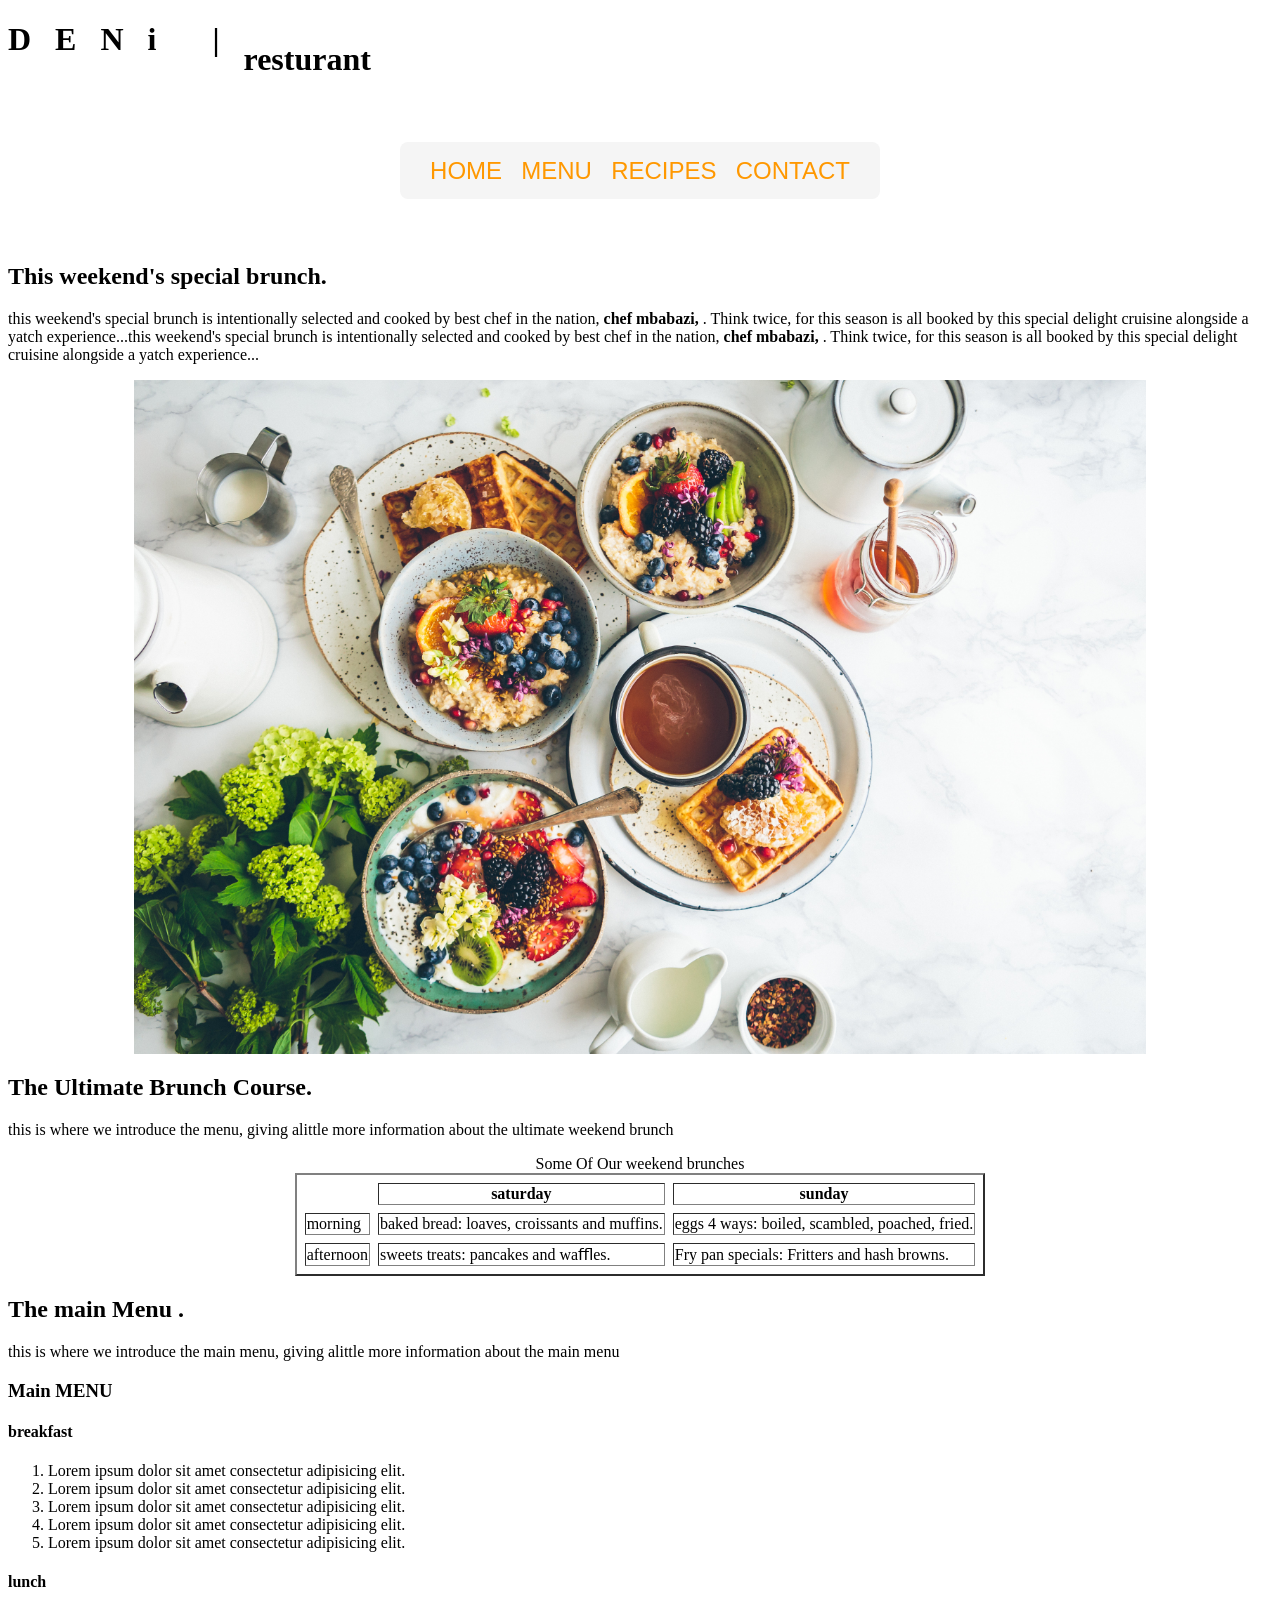
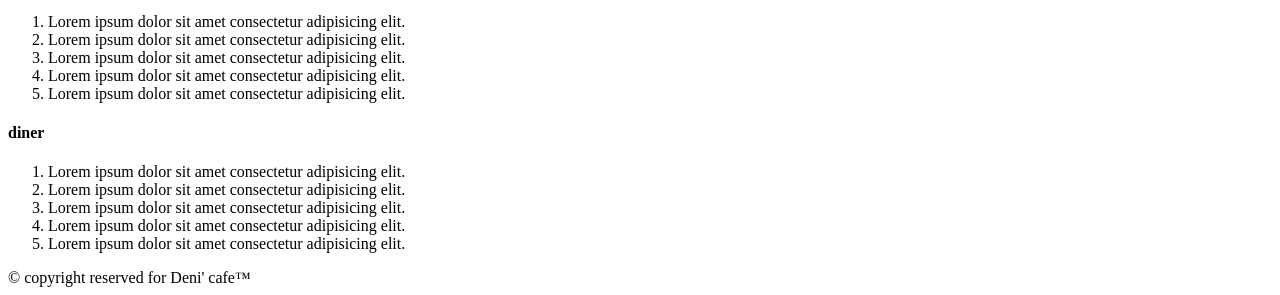
<file: html/menu.html>
<!DOCTYPE html>
<html lang="en">
  <head>
    <meta charset="UTF-8" />
    <meta http-equiv="X-UA-Compatible" content="IE=edge" />
    <meta name="viewport" content="width=device-width, initial-scale=1.0"/>
    <meta name="keywords" content="HTML, CSS" />
    <meta
      name="description"
      content="Lorem ipsum dolor sit amet consectetur, adipisicing elit. Facilis a iusto 
	  dicta modi dignissimos incidunt iste magnam ex, non illum, tenetur architecto volup
	  tatum possimus fuga ea. Illo obcaecati aliquam eligendi."
    />
    <title>Deni resturant</title>
    <link rel="stylesheet" type="text/css" href="../style/style.css" />
  </head>
  <body>
    <header>
      <h1 class="logo" style="letter-spacing: 1.5rem;">DENi |<span style="vertical-align: -20px; letter-spacing: normal;" >resturant <!--&trade;--> </h1>
      </span>
    </header>
    <nav>
      <ul>
        <li><a href="index.html">HOME</a></li>
        <li><a href="menu.html">MENU</a></li>
        <li><a href="recipes.html">RECIPES</a></li>
        <li><a href="contact.html">CONTACT</a></li>
      </ul>
     </nav> 
    <article>
      <h2>This weekend's special brunch.</h2></div>
      <p>
        this weekend's special brunch is intentionally selected and cooked by best
        chef in the nation, <strong>chef mbabazi, </strong>. Think twice, for this
        season is all booked by this special delight cruisine alongside a yatch
        experience...this weekend's special brunch is intentionally selected and cooked by best
        chef in the nation, <strong>chef mbabazi, </strong>. Think twice, for this
        season is all booked by this special delight cruisine alongside a yatch
        experience...
      </p>
    <section>
      <img src="../media/img1.jpg" alt="salads served on a table" width="80%"/>
    </section>
</article>
    
 <article>
  <h1>The Ultimate Brunch Course.</h1>
  <p>
    this is where we introduce the menu, giving alittle more information about the ultimate weekend brunch
  </p>
<section>
   <!--codes for the table start-->
   <table border="2rem" style="margin: auto;">
    <caption>Some Of Our weekend brunches</caption>
    <tr>
      <th></th>
      <th>saturday</th>
      <th>sunday</th>
    </tr>

    <tr>
      <td>morning</td>
      <td>baked bread: loaves, croissants and muffins.</td>
      <td>eggs 4 ways: boiled, scambled, poached, fried.</td>
    </tr>
    <tr>
      <td>afternoon</td>
      <td>sweets treats: pancakes and waﬄes.</td>
      <td>Fry pan specials: Fritters and hash browns.</td>
    </tr>
  </table>
</section>
   </article>
<article>
      <h1>The main Menu .</h1>
      <p>
        this is where we introduce the main menu, giving alittle more information about the main menu
      </p>
      <section>
        <h3><strong>Main MENU</strong></h3>
        <h4><b>breakfast</b></h4>     
         <ol>
           <li>Lorem ipsum dolor sit amet consectetur adipisicing elit.</li>
           <li>Lorem ipsum dolor sit amet consectetur adipisicing elit.</li>
           <li>Lorem ipsum dolor sit amet consectetur adipisicing elit.</li>
           <li>Lorem ipsum dolor sit amet consectetur adipisicing elit.</li>
           <li>Lorem ipsum dolor sit amet consectetur adipisicing elit.</li>
         </ol>
         <h4><b>lunch</b></h4>     
         <ol>
           <li>Lorem ipsum dolor sit amet consectetur adipisicing elit.</li>
           <li>Lorem ipsum dolor sit amet consectetur adipisicing elit.</li>
           <li>Lorem ipsum dolor sit amet consectetur adipisicing elit.</li>
           <li>Lorem ipsum dolor sit amet consectetur adipisicing elit.</li>
           <li>Lorem ipsum dolor sit amet consectetur adipisicing elit.</li>
         </ol>
         <h4><b>diner</b></h4>     
         <ol>
           <li>Lorem ipsum dolor sit amet consectetur adipisicing elit.</li>
           <li>Lorem ipsum dolor sit amet consectetur adipisicing elit.</li>
           <li>Lorem ipsum dolor sit amet consectetur adipisicing elit.</li>
           <li>Lorem ipsum dolor sit amet consectetur adipisicing elit.</li>
           <li>Lorem ipsum dolor sit amet consectetur adipisicing elit.</li>
         </ol>
      </section>
</article>
    <footer>&copy; copyright reserved for Deni' cafe&trade;</footer>
  </body>
</html>
</file>
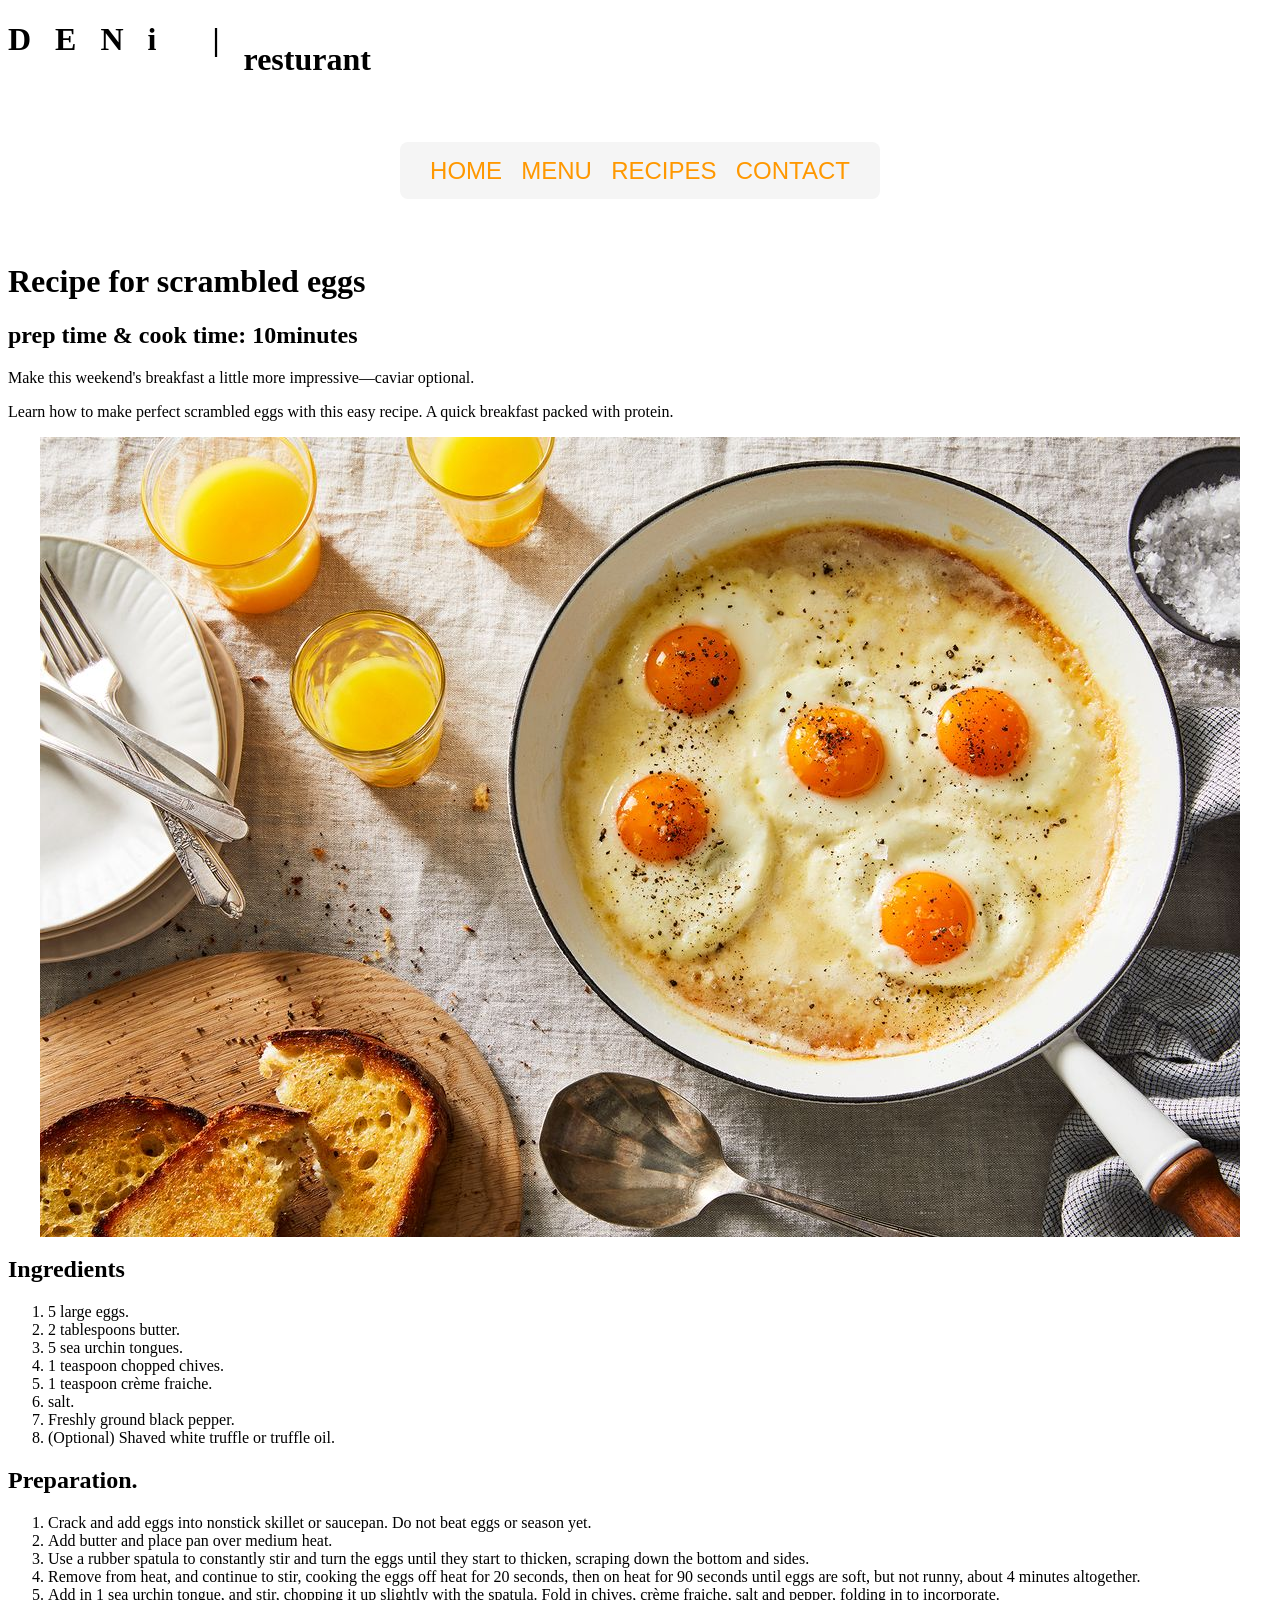
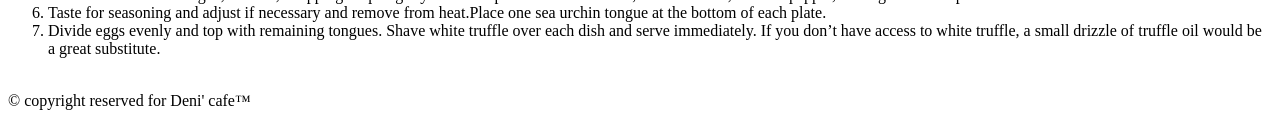
<file: html/recipes.html>
<!DOCTYPE html>
<html lang="en">
  <head>
    <meta charset="UTF-8" />
    <meta http-equiv="X-UA-Compatible" content="IE=edge" />
    <meta name="viewport" content="width=device-width, initial-scale=1.0" />
    <meta name="keywords" content="HTML, CSS" />
    <meta
      name="description"
      content="Lorem ipsum dolor sit amet consectetur, adipisicing elit. Facilis a iusto 
	  dicta modi dignissimos incidunt iste magnam ex, non illum, tenetur architecto volup
	  tatum possimus fuga ea. Illo obcaecati aliquam eligendi."
    />
    <title>Deni resturant</title>
    <link rel="stylesheet" type="text/css" href="../style/style.css" />
  </head>
  <body>
    <header>
      <h1 class="logo" style="letter-spacing: 1.5rem;">DENi |<span style="vertical-align: -20px; letter-spacing: normal;" >resturant <!--&trade;--> </h1>
      </span>
    </header>
    <nav>
      <ul>
        <li><a href="index.html">HOME</a></li>
        <li><a href="menu.html">MENU</a></li>
        <li><a href="recipes.html">RECIPES</a></li>
        <li><a href="contact.html">CONTACT</a></li>
      </ul>
     </nav>
    <h1>Recipe for scrambled eggs</h1>
    <h2>prep time & cook time: 10minutes</h2>
    <p>
      Make this weekend's breakfast a little more impressive—caviar optional.
    </p>
    <p>
      Learn how to make perfect scrambled eggs with this easy recipe. A quick
      breakfast packed with protein.
    </p>
    <div></div>
    <div class="image-align">
      <img id="omelet" src="../media/img2.jpg" alt="omelet served on a table" />
    </div>
    <div>
      <h2>Ingredients</h2>
      <ol>
        <li>5 large eggs.</li>
        <li>2 tablespoons butter.</li>
        <li>5 sea urchin tongues.</li>
        <li>1 teaspoon chopped chives.</li>
        <li>1 teaspoon crème fraiche.</li>
        <li>salt.</li>
        <li>Freshly ground black pepper.</li>
        <li>(Optional) Shaved white truffle or truffle oil.</li>
      </ol>
      <h2>Preparation.</h2>
      <ol>
        <li>
          Crack and add eggs into nonstick skillet or saucepan. Do not beat eggs
          or season yet.
        </li>
        <li>Add butter and place pan over medium heat.</li>
        <li>
          Use a rubber spatula to constantly stir and turn the eggs until they
          start to thicken, scraping down the bottom and sides.
        </li>
        <li>
          Remove from heat, and continue to stir, cooking the eggs off heat for
          20 seconds, then on heat for 90 seconds until eggs are soft, but not
          runny, about 4 minutes altogether.
        </li>
        <li>
          Add in 1 sea urchin tongue, and stir, chopping it up slightly with the
          spatula. Fold in chives, crème fraiche, salt and pepper, folding in to
          incorporate.
        </li>
        <li>
          Taste for seasoning and adjust if necessary and remove from heat.Place
          one sea urchin tongue at the bottom of each plate.
        </li>
        <li>
          Divide eggs evenly and top with remaining tongues. Shave white truffle
          over each dish and serve immediately. If you don’t have access to
          white truffle, a small drizzle of truffle oil would be a great
          substitute.
        </li>
      </ol>
    </div>
    <br />
    <footer>&copy; copyright reserved for Deni' cafe&trade;</footer>
  </body>
</html>
</file>
<file: style/style.css>
ul {
  background: #F5F5F5;
  display: table;
  margin:4rem auto;
  padding: 0px 1.3rem;
  border-radius: 0.5rem;
}
ul li {
  list-style: none;
  display: inline-block;
}
ul li a {
  font-family: arial;
  color: #ff9800;
  text-decoration: none;
  position: relative;
  padding: 0.9rem 0.6rem;
  font-size: 1.5rem;
  display: block;
}
ul li a + a {
  margin-left: 1rem;
}
ul li a::after {
  content: '';
  position: absolute;
  left: 0px;
  bottom: 0px;
  width: 100%;
  height: 0.13rem;
  background-color: #607D8B;
  transform-origin: bottom right;
  transition: transform 1s ease;
  transform: scaleX(0);
}
ul a:hover::after {
  transform-origin: bottom left;
  transform: scaleX(1);}
video{
  display: block;
  margin: auto;
}
img{
  display: block;
  margin: auto; 
}
table{
border-spacing: 0.5rem 0.5rem ;
border-collapse: separate;
empty-cells: hide;
}
caption{
  caption-side: top;
}
</file>
